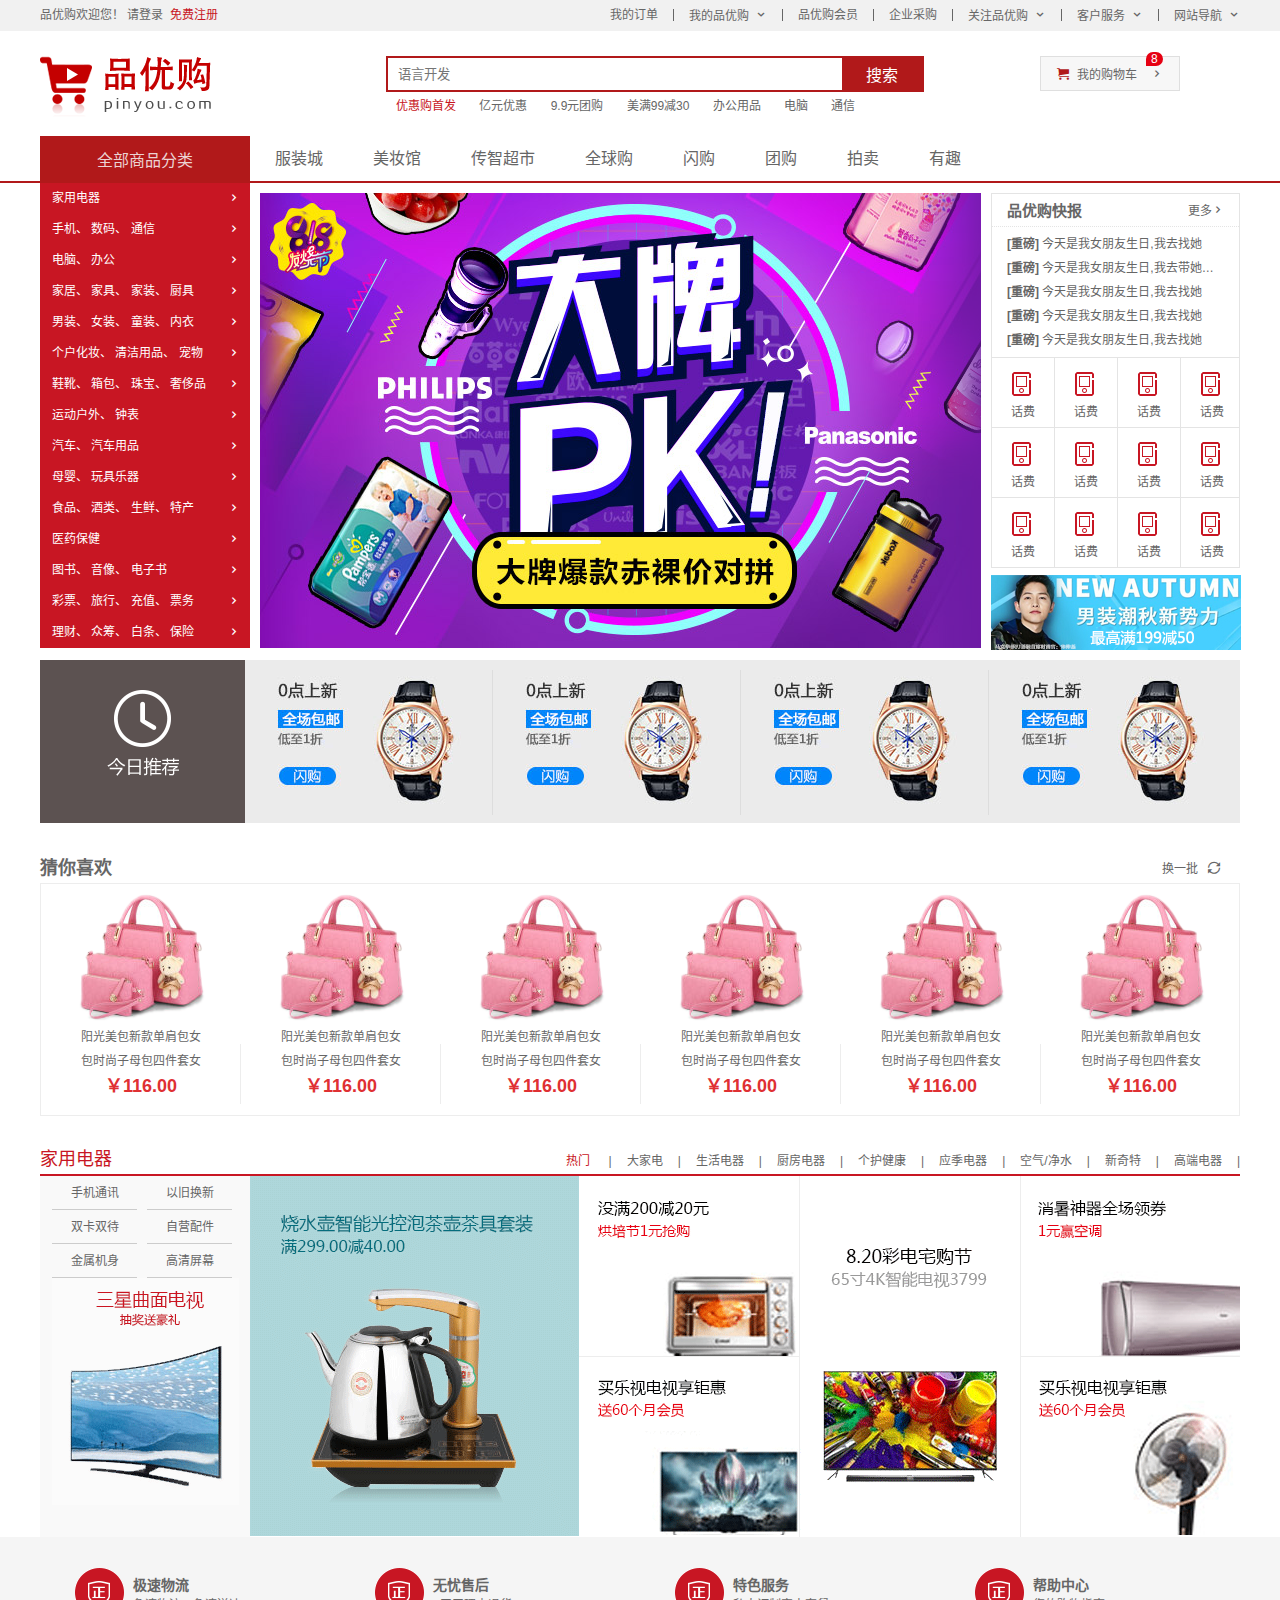
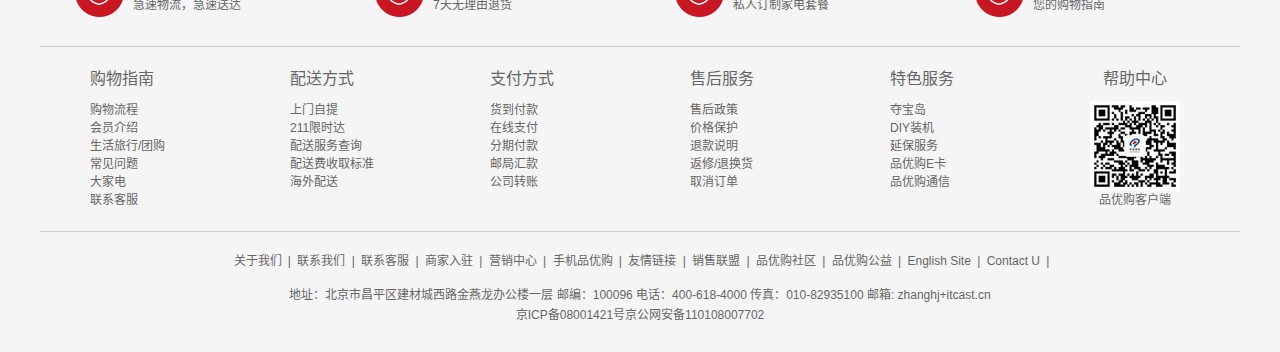
<file: index.html>
<!DOCTYPE html>
<html lang="zh-CN">
    <head>
        <meta charset="UTF-8" />
        <meta name="viewport" content="width=device-width, initial-scale=1.0" />
        <title>品优购-正品低价、品质保障、配送及时、轻松购物！</title>
        <meta
            name="description"
            content="品优购商城-专业的综合网上购物商城,销售家电、数码通讯、电脑、家居百货、服装服饰、母婴、图书、食品等数万个品牌优质商品.便捷、诚信的服务，为您提供愉悦的网上购物体验!"
        />
        <meta
            name="Keywords"
            content="网上购物,网上商城,手机,笔记本,电脑,MP3,CD,VCD,DV,相机,数码,配件,手表,存储卡,京东"
        />
        <link rel="shortcut icon" href="favicon.ico" />
        <link rel="stylesheet" href="css/base.css" />
        <link rel="stylesheet" href="css/common.css" />
        <link rel="stylesheet" href="css/index.css" />
    </head>
    <body>
        <!-- 快捷导航模块 start -->
        <section class="shortcut">
            <div class="w">
                <div class="fl">
                    <ul>
                        <li>品优购欢迎您！&nbsp;</li>
                        <li>
                            <a href="#">请登录&nbsp;</a>
                            <a href="register.html" class="style_red">免费注册</a>
                        </li>
                    </ul>
                </div>
                <div class="fr">
                    <ul>
                        <li>我的订单</li>
                        <li></li>
                        <li class="arrow-icon">我的品优购</li>
                        <li></li>
                        <li>品优购会员</li>
                        <li></li>
                        <li>企业采购</li>
                        <li></li>
                        <li class="arrow-icon">关注品优购</li>
                        <li></li>
                        <li class="arrow-icon">客户服务</li>
                        <li></li>
                        <li class="arrow-icon">网站导航</li>
                    </ul>
                </div>
            </div>
        </section>
        <!-- 快捷导航模块 end -->
        <!-- header头部模块  start -->
        <header class="header w">
            <div class="logo">
                <h1><a href="index.html" title="品优购商城">品优购商城</a></h1>
            </div>
            <div class="search">
                <input type="search" placeholder="语言开发" />
                <button>搜索</button>
            </div>
            <div class="hotwords">
                <a href="#" class="style_red">优惠购首发</a>
                <a href="#">亿元优惠</a>
                <a href="#">9.9元团购</a>
                <a href="#">美满99减30</a>
                <a href="#">办公用品</a>
                <a href="#">电脑</a>
                <a href="#">通信</a>
            </div>
            <div class="shopcar">
                我的购物车
                <i class="count">8</i>
            </div>
        </header>
        <!-- header头部模块  end -->
        <!-- nav导航模块 start -->
        <nav class="nav">
            <div class="w">
                <div class="dropdown">
                    <div class="dt">全部商品分类</div>
                    <div class="dd">
                        <ul>
                            <li><a href="#">家用电器</a></li>
                            <li>
                                <a href="list.html">手机、</a>
                                <a href="#">数码、</a>
                                <a href="#">通信</a>
                            </li>
                            <li>
                                <a href="#">电脑、</a>
                                <a href="#">办公</a>
                            </li>
                            <li>
                                <a href="#">家居、</a>
                                <a href="#">家具、</a>
                                <a href="#">家装、</a>
                                <a href="#">厨具</a>
                            </li>
                            <li>
                                <a href="#">男装、</a>
                                <a href="#">女装、</a>
                                <a href="#">童装、</a>
                                <a href="#">内衣</a>
                            </li>
                            <li>
                                <a href="#">个户化妆、</a>
                                <a href="#">清洁用品、</a>
                                <a href="#">宠物</a>
                            </li>
                            <li>
                                <a href="#">鞋靴、</a>
                                <a href="#">箱包、</a>
                                <a href="#">珠宝、</a>
                                <a href="#">奢侈品</a>
                            </li>
                            <li>
                                <a href="#">运动户外、</a>
                                <a href="#">钟表</a>
                            </li>
                            <li>
                                <a href="#">汽车、</a>
                                <a href="#">汽车用品</a>
                            </li>
                            <li>
                                <a href="#">母婴、</a>
                                <a href="#">玩具乐器</a>
                            </li>
                            <li>
                                <a href="#">食品、</a>
                                <a href="#">酒类、</a>
                                <a href="#">生鲜、</a>
                                <a href="#">特产</a>
                            </li>
                            <li>
                                <a href="#">医药保健</a>
                            </li>
                            <li>
                                <a href="#">图书、</a>
                                <a href="#">音像、</a>
                                <a href="#">电子书</a>
                            </li>
                            <li>
                                <a href="#">彩票、</a>
                                <a href="#">旅行、</a>
                                <a href="#">充值、</a>
                                <a href="#">票务</a>
                            </li>
                            <li>
                                <a href="#">理财、</a>
                                <a href="#">众筹、</a>
                                <a href="#">白条、</a>
                                <a href="#">保险</a>
                            </li>
                        </ul>
                    </div>
                </div>
                <div class="navitems">
                    <ul>
                        <li><a href="#">服装城</a></li>
                        <li><a href="#">美妆馆</a></li>
                        <li><a href="#">传智超市</a></li>
                        <li><a href="#">全球购</a></li>
                        <li><a href="#">闪购</a></li>
                        <li><a href="#">团购</a></li>
                        <li><a href="#">拍卖</a></li>
                        <li><a href="#">有趣</a></li>
                    </ul>
                </div>
            </div>
        </nav>
        <!-- nav导航模块 end -->
        <!-- 首页专有模块 start -->
        <div class="w">
            <div class="main">
                <div class="focus">
                    <ul>
                        <li>
                            <img src="upload/focus1.png" alt="" />
                        </li>
                    </ul>
                </div>
                <div class="newflash">
                    <div class="news">
                        <div class="news-hd">
                            <h5>品优购快报</h5>
                            <a href="#" class="more">更多</a>
                        </div>
                        <div class="news-bd">
                            <ul>
                                <li>
                                    <a href="#">
                                        <strong>[重磅]</strong>
                                        今天是我女朋友生日,我去找她
                                    </a>
                                </li>
                                <li>
                                    <a href="#">
                                        <strong>[重磅]</strong>
                                        今天是我女朋友生日,我去带她吃大餐，开心
                                    </a>
                                </li>
                                <li>
                                    <a href="#">
                                        <strong>[重磅]</strong>
                                        今天是我女朋友生日,我去找她
                                    </a>
                                </li>
                                <li>
                                    <a href="#">
                                        <strong>[重磅]</strong>
                                        今天是我女朋友生日,我去找她
                                    </a>
                                </li>
                                <li>
                                    <a href="#">
                                        <strong>[重磅]</strong>
                                        今天是我女朋友生日,我去找她
                                    </a>
                                </li>
                            </ul>
                        </div>
                    </div>
                    <div class="lifeservice">
                        <ul>
                            <li>
                                <i></i>
                                <p>话费</p>
                            </li>
                            <li>
                                <i></i>
                                <p>话费</p>
                            </li>
                            <li>
                                <i></i>
                                <p>话费</p>
                            </li>
                            <li>
                                <i></i>
                                <p>话费</p>
                            </li>
                            <li>
                                <i></i>
                                <p>话费</p>
                            </li>
                            <li>
                                <i></i>
                                <p>话费</p>
                            </li>
                            <li>
                                <i></i>
                                <p>话费</p>
                            </li>
                            <li>
                                <i></i>
                                <p>话费</p>
                            </li>
                            <li>
                                <i></i>
                                <p>话费</p>
                            </li>
                            <li>
                                <i></i>
                                <p>话费</p>
                            </li>
                            <li>
                                <i></i>
                                <p>话费</p>
                            </li>
                            <li>
                                <i></i>
                                <p>话费</p>
                            </li>
                        </ul>
                    </div>
                    <div class="bargain">
                        <img src="upload/bargain_03.png" alt="" />
                    </div>
                </div>
            </div>
        </div>
        <!-- 首页专有模块 end -->
        <!-- 推荐模块 start  -->
        <div class="recom w">
            <div class="recom_hd">
                <img src="images/recom.png" alt="" />
            </div>
            <div class="recom_bd">
                <ul>
                    <li><img src="upload/recom_03.jpg" alt="" /></li>
                    <li><img src="upload/recom_03.jpg" alt="" /></li>
                    <li><img src="upload/recom_03.jpg" alt="" /></li>
                    <li><img src="upload/recom_03.jpg" alt="" /></li>
                </ul>
            </div>
        </div>
        <!-- 推荐模块 end -->
        <!-- 猜你喜欢模块 start  -->
        <div class="like w">
            <div class="like_hd">
                <h5>猜你喜欢</h5>
                <a href="#">换一批</a>
            </div>

            <div class="like_bd">
                <ul>
                    <li>
                        <img src="images/bag.png" alt="" />
                        <p>
                            阳光美包新款单肩包女
                            <br />
                            包时尚子母包四件套女
                            <h3>￥116.00</h3>
                        </p>
                    </li>
                    <li>
                        <img src="images/bag.png" alt="" />
                        <p>
                            阳光美包新款单肩包女
                            <br />
                            包时尚子母包四件套女
                            <h3>￥116.00</h3>
                        </p>
                    </li>
                    <li>
                        <img src="images/bag.png" alt="" />
                        <p>
                            阳光美包新款单肩包女
                            <br />
                            包时尚子母包四件套女
                            <h3>￥116.00</h3>
                        </p>
                    </li>
                    <li>
                        <img src="images/bag.png" alt="" />
                        <p>
                            阳光美包新款单肩包女
                            <br />
                            包时尚子母包四件套女
                            <h3>￥116.00</h3>
                        </p>
                    </li>
                    <li>
                        <img src="images/bag.png" alt="" />
                        <p>
                            阳光美包新款单肩包女
                            <br />
                            包时尚子母包四件套女
                            <h3>￥116.00</h3>
                        </p>
                    </li>
                    <li>
                        <img src="images/bag.png" alt="" />
                        <p>
                            阳光美包新款单肩包女
                            <br />
                            包时尚子母包四件套女
                            <h3>￥116.00</h3>
                        </p>
                    </li>
                </ul>
            </div>
        </div>
        <!-- 猜你喜欢模块 end -->
        <!-- 楼层区域模块   start  -->
        <div class="floor">
            <div class="jiadian w">
                <div class="box_hd">
                    <h3>家用电器</h3>
                    <div class="tab_list">
                        <ul>
                            <li><a href="#" class="style_red">热门 </a>|</li>
                            <li><a href="#">大家电</a>|</li>
                            <li><a href="#">生活电器</a>|</li>
                            <li><a href="#">厨房电器</a>|</li>
                            <li><a href="#">个护健康</a>|</li>
                            <li><a href="#">应季电器</a>|</li>
                            <li><a href="#">空气/净水</a>|</li>
                            <li><a href="#">新奇特</a>|</li>
                            <li><a href="#">高端电器</a>|</li>

                        </ul>
                    </div>
                </div>
                <div class="box_bd">
                    <div class="tab_content">
                        <div class="tab_list_item">
                            <div class="col_210">
                                <ul>
                                    <li><a href="#">手机通讯</a></li>
                                    <li><a href="#">以旧换新</a></li>
                                    <li><a href="#">双卡双待</a></li>
                                    <li><a href="#">自营配件</a></li>
                                    <li><a href="#">金属机身</a></li>
                                    <li><a href="#">高清屏幕</a></li>
                                </ul>
                                <a href="#">
                                    <img src="upload/floor-1-1.png" alt="">
                                </a>
                            </div>
                            <div class="col_329">
                                <a href="#"><img src="upload/floor-1-b01.png" alt=""></a>
                            </div>
                            <div class="col_221">
                                <a href="#" class="bb"><img src="upload/floor-1-2.png" alt=""></a>
                                <a href="#"><img src="upload/floor-1-3.png" alt=""></a>
                            </div>
                            <div class="col_221">
                                <a href="#"><img src="upload/floor-1-4.png" alt=""></a>
                            </div>
                            <div class="col_219">
                                <a href="#" class="bb"><img src="upload/floor-1-5.png" alt=""></a>
                                <a href="#"><img src="upload/floor-1-6.png" alt=""></a>
                            </div>
                        </div>
                    </div>
                </div>
            </div>
        </div>
        <!-- 楼层区域模块 end -->
        <!-- 底部模块  start-->
        <footer class="footer">
            <div class="w">
                <div class="mod_service">
                    <ul>
                        <li>
                            <h5></h5>
                            <div class="service_txt">
                                <h4>极速物流</h4>
                                <p>急速物流，急速送达</p>
                            </div>
                        </li>
                        <li>
                            <h5></h5>
                            <div class="service_txt">
                                <h4>无忧售后</h4>
                                <p>7天无理由退货</p>
                            </div>
                        </li>
                        <li>
                            <h5></h5>
                            <div class="service_txt">
                                <h4>特色服务</h4>
                                <p>私人订制家电套餐</p>
                            </div>
                        </li>
                        <li>
                            <h5></h5>
                            <div class="service_txt">
                                <h4>帮助中心</h4>
                                <p>您的购物指南</p>
                            </div>
                        </li>
                    </ul>
                </div>
                <div class="mod_help">
                    <dl>
                        <dt>购物指南</dt>
                        <dd><a href="#">购物流程</a></dd>
                        <dd><a href="#">会员介绍</a></dd>
                        <dd><a href="#">生活旅行/团购</a></dd>
                        <dd><a href="#">常见问题</a></dd>
                        <dd><a href="#">大家电</a></dd>
                        <dd><a href="#">联系客服</a></dd>
                    </dl>
                    <dl>
                        <dt>配送方式</dt>
                        <dd><a href="#">上门自提</a></dd>
                        <dd><a href="#">211限时达</a></dd>
                        <dd><a href="#">配送服务查询</a></dd>
                        <dd><a href="#">配送费收取标准</a></dd>
                        <dd><a href="#">海外配送</a></dd>
                    </dl>
                    <dl>
                        <dt>支付方式</dt>
                        <dd><a href="#">货到付款</a></dd>
                        <dd><a href="#">在线支付</a></dd>
                        <dd><a href="#">分期付款</a></dd>
                        <dd><a href="#">邮局汇款</a></dd>
                        <dd><a href="#">公司转账</a></dd>
                    </dl>
                    <dl>
                        <dt>售后服务</dt>
                        <dd><a href="#">售后政策</a></dd>
                        <dd><a href="#">价格保护</a></dd>
                        <dd><a href="#">退款说明</a></dd>
                        <dd><a href="#">返修/退换货</a></dd>
                        <dd><a href="#">取消订单</a></dd>
                    </dl>
                    <dl>
                        <dt>特色服务</dt>
                        <dd><a href="#">夺宝岛</a></dd>
                        <dd><a href="#">DIY装机</a></dd>
                        <dd><a href="#">延保服务</a></dd>
                        <dd><a href="#">品优购E卡</a></dd>
                        <dd><a href="#">品优购通信</a></dd>
                    </dl>
                    <dl>
                        <dt>帮助中心</dt>
                        <dd>
                            <img src="images/wx_cz.jpg" alt="" />
                            品优购客户端
                        </dd>
                    </dl>
                </div>
                <div class="mod_copyright">
                    <div class="links">
                        <a href="#">关于我们</a>
                        |
                        <a href="#">联系我们</a>
                        |
                        <a href="#">联系客服</a>
                        |
                        <a href="#">商家入驻</a>
                        |
                        <a href="#">营销中心</a>
                        |
                        <a href="#">手机品优购</a>
                        |
                        <a href="#">友情链接</a>
                        |
                        <a href="#">销售联盟</a>
                        |
                        <a href="#">品优购社区</a>
                        |
                        <a href="#">品优购公益</a>
                        |
                        <a href="#">English Site</a>
                        |
                        <a href="#">Contact U</a>
                        |
                    </div>
                    <div class="copyright">
                        地址：北京市昌平区建材城西路金燕龙办公楼一层 邮编：100096 电话：400-618-4000
                        传真：010-82935100 邮箱: zhanghj+itcast.cn
                        <br />
                        京ICP备08001421号京公网安备110108007702
                    </div>
                </div>
            </div>
        </footer>
        <!-- 底部模块 end -->
    </body>
</html>
</file>
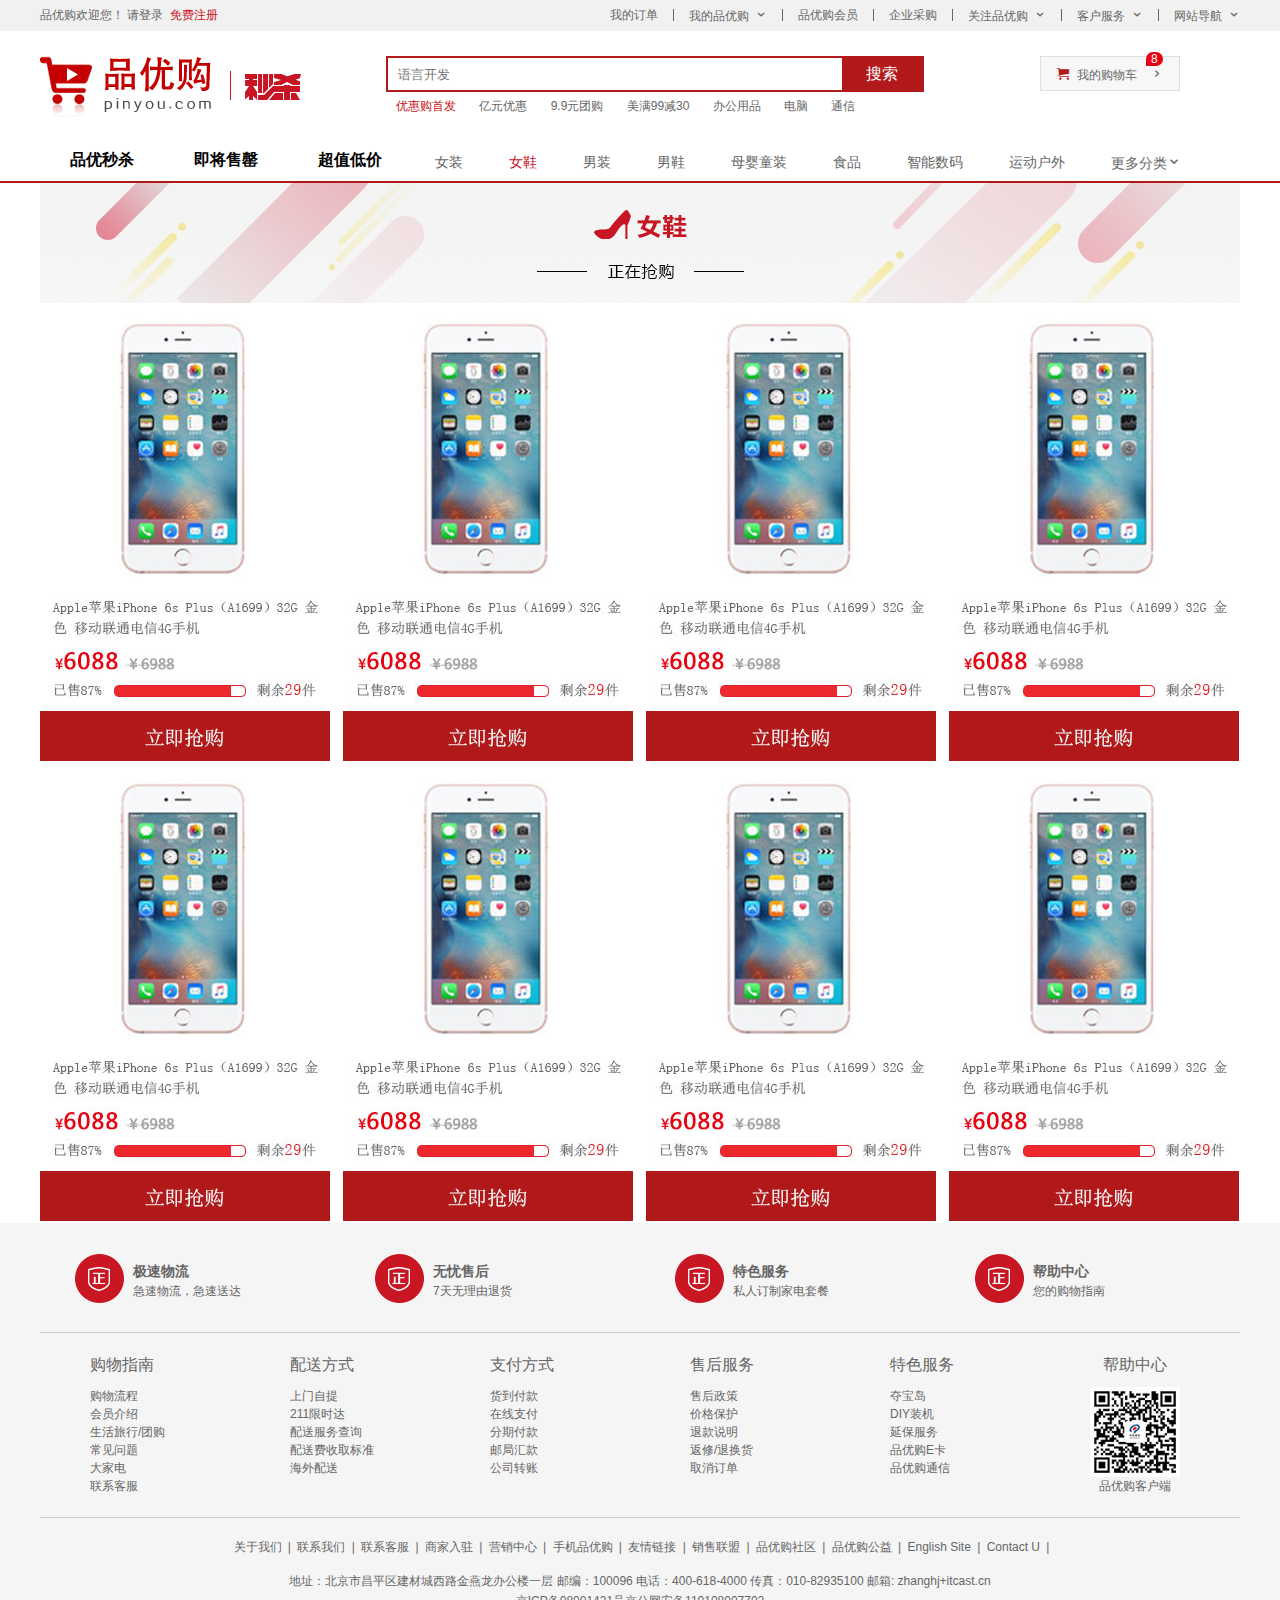
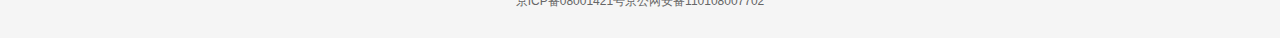
<file: list.html>
<!DOCTYPE html>
<html lang="en">
    <head>
        <meta charset="UTF-8" />
        <meta name="viewport" content="width=device-width, initial-scale=1.0" />
        <title>列表页-正品低价、品质保障、配送及时、轻松购物！</title>
        <meta
            name="description"
            content="品优购商城-专业的综合网上购物商城,销售家电、数码通讯、电脑、家居百货、服装服饰、母婴、图书、食品等数万个品牌优质商品.便捷、诚信的服务，为您提供愉悦的网上购物体验!"
        />
        <meta
            name="Keywords"
            content="网上购物,网上商城,手机,笔记本,电脑,MP3,CD,VCD,DV,相机,数码,配件,手表,存储卡,京东"
        />
        <link rel="shortcut icon" href="favicon.ico" />
        <link rel="stylesheet" href="css/base.css" />
        <link rel="stylesheet" href="css/common.css" />
        <link rel="stylesheet" href="css/list.css" />
    </head>
    <body>
        <section class="shortcut">
            <div class="w">
                <div class="fl">
                    <ul>
                        <li>品优购欢迎您！&nbsp;</li>
                        <li>
                            <a href="#">请登录&nbsp;</a>
                            <a href="#" class="style_red">免费注册</a>
                        </li>
                    </ul>
                </div>
                <div class="fr">
                    <ul>
                        <li>我的订单</li>
                        <li></li>
                        <li class="arrow-icon">我的品优购</li>
                        <li></li>
                        <li>品优购会员</li>
                        <li></li>
                        <li>企业采购</li>
                        <li></li>
                        <li class="arrow-icon">关注品优购</li>
                        <li></li>
                        <li class="arrow-icon">客户服务</li>
                        <li></li>
                        <li class="arrow-icon">网站导航</li>
                    </ul>
                </div>
            </div>
        </section>
        <!-- 快捷导航模块 end -->
        <!-- header头部模块  start -->
        <header class="header w">
            <div class="logo">
                <h1><a href="index.html" title="品优购商城">品优购商城</a></h1>
            </div>
            <div class="sk">
                <img src="images/sk.png" alt="" />
            </div>
            <div class="search">
                <input type="search" placeholder="语言开发" />
                <button>搜索</button>
            </div>
            <div class="hotwords">
                <a href="#" class="style_red">优惠购首发</a>
                <a href="#">亿元优惠</a>
                <a href="#">9.9元团购</a>
                <a href="#">美满99减30</a>
                <a href="#">办公用品</a>
                <a href="#">电脑</a>
                <a href="#">通信</a>
            </div>
            <div class="shopcar">
                我的购物车
                <i class="count">8</i>
            </div>
        </header>
        <!-- header头部模块  end -->
        <!-- nav导航模块 start -->
        <nav class="nav">
            <div class="w">
                <div class="sk_list">
                    <ul>
                        <li><a href="#">品优秒杀</a></li>
                        <li><a href="#">即将售罄</a></li>
                        <li><a href="#">超值低价</a></li>
                    </ul>
                </div>
                <div class="sk_con">
                    <ul>
                        <li><a href="#">女装</a></li>
                        <li><a href="#" class="style_red">女鞋</a></li>
                        <li><a href="#">男装</a></li>
                        <li><a href="#">男鞋</a></li>
                        <li><a href="#">母婴童装</a></li>
                        <li><a href="#">食品</a></li>
                        <li><a href="#">智能数码</a></li>
                        <li><a href="#">运动户外</a></li>
                        <li><a href="#">更多分类</a></li>
                    </ul>
                </div>
            </div>
        </nav>
        <!-- 列表主体模块 start  -->
        <div class="sk_container w">
            <div class="sk_hd">
                <img src="upload/bg_03.png" alt="" />
            </div>
            <div class="sk_bd">
                <ul class="clearfix">
                    <li><img src="upload/list.jpg" alt="" /></li>
                    <li><img src="upload/list.jpg" alt="" /></li>
                    <li><img src="upload/list.jpg" alt="" /></li>
                    <li><img src="upload/list.jpg" alt="" /></li>
                    <li><img src="upload/list.jpg" alt="" /></li>
                    <li><img src="upload/list.jpg" alt="" /></li>
                    <li><img src="upload/list.jpg" alt="" /></li>
                    <li><img src="upload/list.jpg" alt="" /></li>
                </ul>
            </div>
        </div>
        <!-- 列表主体模块 end -->

        <footer class="footer">
            <div class="w">
                <div class="mod_service">
                    <ul>
                        <li>
                            <h5></h5>
                            <div class="service_txt">
                                <h4>极速物流</h4>
                                <p>急速物流，急速送达</p>
                            </div>
                        </li>
                        <li>
                            <h5></h5>
                            <div class="service_txt">
                                <h4>无忧售后</h4>
                                <p>7天无理由退货</p>
                            </div>
                        </li>
                        <li>
                            <h5></h5>
                            <div class="service_txt">
                                <h4>特色服务</h4>
                                <p>私人订制家电套餐</p>
                            </div>
                        </li>
                        <li>
                            <h5></h5>
                            <div class="service_txt">
                                <h4>帮助中心</h4>
                                <p>您的购物指南</p>
                            </div>
                        </li>
                    </ul>
                </div>
                <div class="mod_help">
                    <dl>
                        <dt>购物指南</dt>
                        <dd><a href="#">购物流程</a></dd>
                        <dd><a href="#">会员介绍</a></dd>
                        <dd><a href="#">生活旅行/团购</a></dd>
                        <dd><a href="#">常见问题</a></dd>
                        <dd><a href="#">大家电</a></dd>
                        <dd><a href="#">联系客服</a></dd>
                    </dl>
                    <dl>
                        <dt>配送方式</dt>
                        <dd><a href="#">上门自提</a></dd>
                        <dd><a href="#">211限时达</a></dd>
                        <dd><a href="#">配送服务查询</a></dd>
                        <dd><a href="#">配送费收取标准</a></dd>
                        <dd><a href="#">海外配送</a></dd>
                    </dl>
                    <dl>
                        <dt>支付方式</dt>
                        <dd><a href="#">货到付款</a></dd>
                        <dd><a href="#">在线支付</a></dd>
                        <dd><a href="#">分期付款</a></dd>
                        <dd><a href="#">邮局汇款</a></dd>
                        <dd><a href="#">公司转账</a></dd>
                    </dl>
                    <dl>
                        <dt>售后服务</dt>
                        <dd><a href="#">售后政策</a></dd>
                        <dd><a href="#">价格保护</a></dd>
                        <dd><a href="#">退款说明</a></dd>
                        <dd><a href="#">返修/退换货</a></dd>
                        <dd><a href="#">取消订单</a></dd>
                    </dl>
                    <dl>
                        <dt>特色服务</dt>
                        <dd><a href="#">夺宝岛</a></dd>
                        <dd><a href="#">DIY装机</a></dd>
                        <dd><a href="#">延保服务</a></dd>
                        <dd><a href="#">品优购E卡</a></dd>
                        <dd><a href="#">品优购通信</a></dd>
                    </dl>
                    <dl>
                        <dt>帮助中心</dt>
                        <dd>
                            <img src="images/wx_cz.jpg" alt="" />
                            品优购客户端
                        </dd>
                    </dl>
                </div>
                <div class="mod_copyright">
                    <div class="links">
                        <a href="#">关于我们</a>
                        |
                        <a href="#">联系我们</a>
                        |
                        <a href="#">联系客服</a>
                        |
                        <a href="#">商家入驻</a>
                        |
                        <a href="#">营销中心</a>
                        |
                        <a href="#">手机品优购</a>
                        |
                        <a href="#">友情链接</a>
                        |
                        <a href="#">销售联盟</a>
                        |
                        <a href="#">品优购社区</a>
                        |
                        <a href="#">品优购公益</a>
                        |
                        <a href="#">English Site</a>
                        |
                        <a href="#">Contact U</a>
                        |
                    </div>
                    <div class="copyright">
                        地址：北京市昌平区建材城西路金燕龙办公楼一层 邮编：100096 电话：400-618-4000
                        传真：010-82935100 邮箱: zhanghj+itcast.cn
                        <br />
                        京ICP备08001421号京公网安备110108007702
                    </div>
                </div>
            </div>
        </footer>
    </body>
</html>
</file>
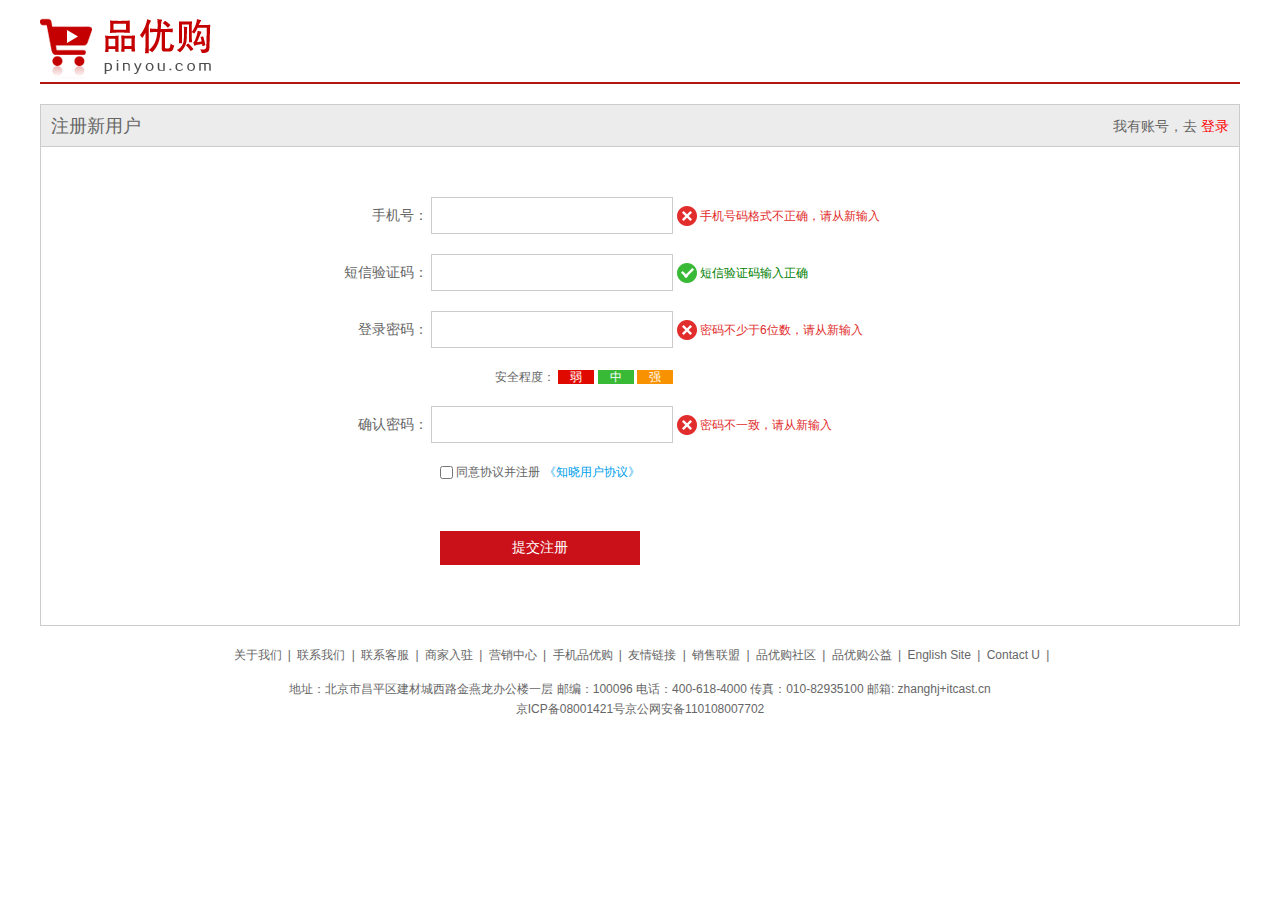
<file: register.html>
<!DOCTYPE html>
<html lang="en">
    <head>
        <meta charset="UTF-8" />
        <meta name="viewport" content="width=device-width, initial-scale=1.0" />
        <title>个人注册</title>
        <link rel="shortcut icon" href="favicon.ico" />
        <link rel="stylesheet" href="css/base.css" />
        <link rel="stylesheet" href="css/register.css" />
    </head>
    <body>
        <div class="register w">
            <header>
                <div class="logo">
                    <a href="index.html"><img src="images/logo.png" alt="" /></a>
                </div>
            </header>
            <div class="registerarea">
                <h3>
                    注册新用户
                    <div class="login">
                        我有账号，去
                        <a href="#">登录</a>
                    </div>
                </h3>
                <div class="reg_form">
                    <ul>
                        <li>
                            <label for="">手机号：</label>
                            <input type="text" class="inp" />
                            <span class="error">
                                <i class="error_icon"></i>
                                手机号码格式不正确，请从新输入
                            </span>
                        </li>
                        <li>
                            <label for="">短信验证码：</label>
                            <input type="text" class="inp" />
                            <span class="success">
                                <i class="success_icon"></i>
                                短信验证码输入正确
                            </span>
                        </li>
                        <li>
                            <label for="">登录密码：</label>
                            <input type="password" class="inp" />
                            <span class="error">
                                <i class="error_icon"></i>
                                密码不少于6位数，请从新输入
                            </span>
                        </li>
                        <li class="safe">
                            安全程度：
                            <em style="background-color: #e00900">弱</em>
                            <em style="background-color: #39ba36">中</em>
                            <em style="background-color: #f99200">强</em>
                        </li>
                        <li>
                            <label for="">确认密码：</label>
                            <input type="password" class="inp" />
                            <span class="error">
                                <i class="error_icon"></i>
                                密码不一致，请从新输入
                            </span>
                        </li>
                        <li class="agree">
                            <input type="checkbox" />
                            同意协议并注册
                            <a href="#">《知晓用户协议》</a>
                        </li>
                        <li>
                            <input type="submit" value="提交注册" class="btn" />
                        </li>
                    </ul>
                </div>
            </div>
            <footer>
                <div class="mod_copyright">
                    <div class="links">
                        <a href="#">关于我们</a>
                        |
                        <a href="#">联系我们</a>
                        |
                        <a href="#">联系客服</a>
                        |
                        <a href="#">商家入驻</a>
                        |
                        <a href="#">营销中心</a>
                        |
                        <a href="#">手机品优购</a>
                        |
                        <a href="#">友情链接</a>
                        |
                        <a href="#">销售联盟</a>
                        |
                        <a href="#">品优购社区</a>
                        |
                        <a href="#">品优购公益</a>
                        |
                        <a href="#">English Site</a>
                        |
                        <a href="#">Contact U</a>
                        |
                    </div>
                    <div class="copyright">
                        地址：北京市昌平区建材城西路金燕龙办公楼一层 邮编：100096 电话：400-618-4000
                        传真：010-82935100 邮箱: zhanghj+itcast.cn
                        <br />
                        京ICP备08001421号京公网安备110108007702
                    </div>
                </div>
            </footer>
        </div>
    </body>
</html>
</file>
<file: css/base.css>
* {
    margin: 0;
    padding: 0;
    box-sizing: border-box;
}
em,
i {
    font-style: normal;
}
li {
    list-style: none;
}
img {
    border: 0;
    vertical-align: middle;
}
button {
    cursor: pointer;
}
a {
    color: #666;
    text-decoration: none;
}
a:hover {
    color: #c81623;
}
button,
input {
    font-family: Microsoft YaHei, Heiti SC, tahoma, arial, Hiragino Sans GB, '\5B8B\4F53',
        sans-serif;
    border: 0;
    outline: none;
}
body {
    -webkit-font-smoothing: antialiased;
    background-color: #fff;
    font: 12px/1.5 Microsoft YaHei, Heiti SC, tahoma, arial, Hiragino Sans GB, '\5B8B\4F53',
        sans-serif;
    color: #666;
}
.hide,
.none {
    display: none;
}
.clearfix:after {
    visibility: hidden;
    clear: both;
    display: block;
    content: '.';
    height: 0;
}
.clearfix {
    *zoom: 1;
}
</file>
<file: css/common.css>
@font-face {
    font-family: 'icomoon';
    src: url('../fonts/icomoon.eot?tomleg');
    src: url('../fonts/icomoon.eot?tomleg#iefix') format('embedded-opentype'),
        url('../fonts/icomoon.ttf?tomleg') format('truetype'),
        url('../fonts/icomoon.woff?tomleg') format('woff'),
        url('../fonts/icomoon.svg?tomleg#icomoon') format('svg');
    font-weight: normal;
    font-style: normal;
    font-display: block;
}

.w {
    width: 1200px;
    margin: 0 auto;
}
.fl {
    float: left;
}
.fr {
    float: right;
}
.style_red {
    color: #c81623;
}
/* 快捷导航模块 */
.shortcut {
    height: 31px;
    line-height: 31px;
    background-color: #f1f1f1;
}
.shortcut ul li {
    float: left;
}
.shortcut .fr ul li:nth-child(even) {
    width: 1px;
    height: 12px;
    background-color: #666;
    margin: 9px 15px 0;
}
.arrow-icon::after {
    content: '\e91e';
    font-family: 'icomoon';
    margin-left: 6px;
}
/* header头部制作 */
.header {
    position: relative;
    height: 105px;
}
.logo {
    position: absolute;
    top: 25px;
    width: 171px;
    height: 61px;
}
.logo a {
    display: block;
    width: 171px;
    height: 61px;
    background: url(../images/logo.png) no-repeat;
    /* font-size: 0; */
    text-indent: -120px;
    overflow: hidden;
}
.search {
    position: absolute;
    left: 346px;
    top: 25px;
    width: 538px;
    height: 36px;
    border: 2px solid #b1191a;
    /* line-height: 36px; */
}
.search input {
    float: left;
    width: 454px;
    height: 32px;
    padding-left: 10px;
}
.search button {
    float: left;
    width: 80px;
    height: 32px;
    background-color: #b1191a;
    font-size: 16px;
    color: #fff;
}
.hotwords {
    position: absolute;
    top: 66px;
    left: 346px;
}
.hotwords a {
    margin: 0 10px;
}
.shopcar {
    position: absolute;
    right: 60px;
    top: 25px;
    width: 140px;
    height: 35px;
    border: 1px solid #dfdfdf;
    background-color: #f7f7f7;
    line-height: 35px;
    text-align: center;
}
.shopcar::before {
    content: '\e93a';
    font-family: 'icomoon';
    margin-right: 5px;
    color: #b1191a;
}
.shopcar::after {
    content: '\e920';
    font-family: 'icomoon';
    margin-left: 10px;
}
.count {
    position: absolute;
    top: -5px;
    left: 105px;
    line-height: 14px;
    height: 14px;
    padding: 0 5px;
    color: #fff;
    background-color: #e60012;
    border-radius: 7px 7px 7px 0;
}
.nav {
    height: 47px;
    border-bottom: 2px solid #b1191a;
}
.dropdown {
    float: left;
    width: 210px;
    height: 45px;
    background-color: #b1191a;
}
.dropdown .dt {
    width: 100%;
    height: 100%;
    line-height: 45px;
    text-align: center;
    font-size: 16px;
    color: #ecd3d3;
    margin-top: 2px;
}
.dropdown .dd {
    width: 210px;
    height: 465px;
    background-color: #c81623;
}
.dropdown .dd ul li {
    position: relative;
    height: 31px;
    line-height: 31px;
    margin-left: 2px;
    padding-left: 10px;
}
.dropdown .dd ul li::after {
    position: absolute;

    right: 10px;
    color: #fff;
    content: '\e920';
    font-family: 'icomoon';
    font-style: 14px;
}
.dropdown .dd ul li:hover {
    background-color: #fff;
    color: red;
}
.dropdown .dd ul li:hover a {
    color: #c81623;
}
.dropdown .dd ul li a {
    font-style: 16px;
    color: #fff;
}
.navitems {
    float: left;
}
.navitems ul li {
    float: left;
}
.navitems ul li a {
    display: block;
    height: 45px;
    line-height: 45px;
    font-size: 16px;
    padding: 0 25px;
}
.footer {
    height: 415px;
    background-color: #f5f5f5;
    padding-top: 30px;
}
.mod_service {
    height: 80px;
    border-bottom: 1px solid #ccc;
}
.mod_service ul li {
    float: left;
    width: 300px;
    height: 50px;

    padding-left: 35px;
}
.mod_service ul li h5 {
    float: left;
    width: 50px;
    height: 50px;
    background: url(../images/icons.png) no-repeat -253px -2px;
    margin-right: 8px;
}

.service_txt h4 {
    font-size: 14px;
    padding-top: 8px;
}
.service_txt p {
    font-size: 12px;
}
.mod_help {
    height: 185px;
    border-bottom: 1px solid #ccc;
    padding-top: 20px;
    padding-left: 50px;
}
.mod_help dl {
    float: left;
    width: 200px;
    height: 166px;
}
.mod_help dl:last-child {
    width: 90px;
    text-align: center;
}
.mod_help dl dt {
    font-size: 16px;
    margin-bottom: 10px;
}
.mod_copyright {
    text-align: center;
    padding-top: 20px;
}
.links {
    margin-bottom: 15px;
}
.links a {
    margin: 0 3px;
}
.copyright {
    line-height: 20px;
}
</file>
<file: css/index.css>
.main {
    width: 980px;
    height: 455px;
    margin-left: 220px;
    margin-top: 10px;
}
.focus {
    float: left;
    width: 721px;
    height: 455px;
    background-color: purple;
}
.newflash {
    float: right;
    width: 249px;
    height: 455px;
}
.news {
    height: 165px;
    border: 1px solid #e4e4e4;
}
.news-hd {
    height: 33px;
    line-height: 33px;
    border-bottom: 1px dotted #e4e4e4;
    padding: 0 15px;
}
.news-hd h5 {
    float: left;
    font-size: 15px;
}
.news-hd .more {
    float: right;
}
.news-hd .more::after {
    content: '\e920';
    font-family: 'icomoon';
}
.news-bd {
    padding: 5px 15px 0;
}
.news-bd ul li {
    height: 24px;
    line-height: 24px;
    overflow: hidden;
    white-space: nowrap;
    text-overflow: ellipsis;
}
.lifeservice {
    height: 210px;
    border: 1px solid #e4e4e4;
    border-top: 0;
    overflow: hidden;
}
.lifeservice ul {
    width: 252px;
}
.lifeservice ul li {
    float: left;
    width: 63px;
    height: 70px;
    border-right: 1px solid #e4e4e4;
    border-bottom: 1px solid #e4e4e4;
    text-align: center;
}
.lifeservice ul li i {
    display: inline-block;
    width: 24px;
    height: 28px;
    background: url(../images/icons.png) no-repeat -18px -14px;
    margin-top: 12px;
}
.bargain {
    margin-top: 5px;
}
/* 推荐模块 */
.recom {
    height: 163px;
    background-color: #ebebeb;
    margin-top: 12px;
}
.recom_hd {
    float: left;
    height: 163px;
    width: 205px;
    background-color: #5c5251;
    text-align: center;
    padding: 30px;
}
.recom_bd {
    float: left;
}
.recom_bd ul li {
    position: relative;
    float: left;
}
.recom_bd ul li img {
    width: 248px;
    height: 163px;
}
.recom_bd ul li:nth-child(-n + 3):after {
    position: absolute;
    content: '';
    right: 0;
    top: 10px;
    width: 1px;
    height: 145px;
    background-color: #ddd;
}
.like {
    height: 263px;
    margin-top: 30px;
}
.like_hd {
    height: 30px;
    padding-bottom: 8px;
    line-height: 30px;
}
.like_hd h5 {
    float: left;
    font-size: 18px;
}
.like_hd a {
    float: right;
    font-size: 12px;
}
.like_hd a::after {
    content: '\ea2e';
    font-family: 'icomoon';
    margin: 0 20px 0 10px;
}
.like_bd {
    height: 233px;
    border: 1px solid #ededed;
}
.like_bd ul {
    width: 1200px;
}
.like_bd ul li {
    position: relative;
    float: left;
    width: 200px;
    text-align: center;
}
.like_bd ul li:nth-child(-n + 5):after {
    content: '';
    position: absolute;
    top: 160px;
    right: 0;
    width: 1px;
    height: 60px;
    background-color: #ededed;
}
.like_bd ul li p {
    line-height: 24px;
}
.like_bd ul li h3 {
    font-size: 18px;
    color: #df3033;
}
/* 家电模块 */
.floor .w {
    margin-top: 30px;
}
.box_hd {
    height: 30px;
    border-bottom: 2px solid #c81623;
}
.box_hd h3 {
    float: left;
    font-size: 18px;
    color: #c81623;
    font-weight: 400;
}
.tab_list {
    float: right;
    line-height: 30px;
}
.tab_list ul li {
    float: left;
}
.tab_list ul li a {
    margin: 0 15px;
}

.box_bd {
    height: 361px;
}
.tab_list_item > div {
    float: left;
    height: 361px;
}
.col_210 {
    width: 210px;
    background-color: #f9f9f9;
    text-align: center;
}
.col_210 ul {
    margin-left: 12px;
}
.col_210 ul li {
    margin-right: 10px;
    float: left;
    width: 85px;
    height: 34px;
    border-bottom: 1px solid #ccc;
    line-height: 34px;
    text-align: center;
}
.col_329 {
    width: 329px;
}
.col_221 {
    width: 221px;
    border-right: 1px solid #ededed;
}
.col_219 {
    width: 219px;
}
.bb {
    display: block;
    border-bottom: 1px solid #ededed;
}
</file>
<file: css/list.css>
.nav {
    overflow: hidden;
}
.sk {
    position: absolute;
    left: 190px;
    top: 40px;
    border-left: 1px solid #c81623;
    padding: 3px 0 0 14px;
}
.sk_list {
    float: left;
}
.sk_list ul li {
    float: left;
}
.sk_list ul li a {
    display: block;
    line-height: 47px;
    font-size: 16px;
    font-weight: 700;
    padding: 0 30px;
    color: #000;
}
.sk_con {
    float: left;
}
.sk_con ul li {
    float: left;
}
.sk_con ul li a {
    display: block;
    line-height: 52px;
    font-size: 14px;
    padding: 0 23px;
}
.sk_con ul li:last-child a::after {
    content: '\e91e';
    font-family: 'icomoon';
}
.sk_bd ul li {
    overflow: hidden;
    float: left;
    margin-right: 13px;
    width: 290px;
    height: 460px;
}
.sk_bd ul li:nth-child(4n) {
    margin: 0;
}
.sk_bd ul li:hover {
    border: 1px solid #c81623;
}
</file>
<file: css/register.css>
.w {
    width: 1200px;
    margin: 0 auto;
}
header {
    height: 84px;
    border-bottom: 2px solid #b31610;
}
.logo {
    padding-top: 18px;
}
.registerarea {
    height: 522px;
    border: 1px solid #ccc;
    margin-top: 20px;
}
.registerarea h3 {
    line-height: 42px;
    height: 42px;
    padding: 0 10px;
    border-bottom: 1px solid #ccc;
    background-color: #ececec;
    font-size: 18px;
    font-weight: 400;
}
.login {
    float: right;
    font-size: 14px;
}
.login a {
    color: red;
}
.reg_form {
    width: 600px;

    margin: 50px auto 0;
}
.reg_form ul li {
    margin-bottom: 20px;
}
.reg_form ul li label {
    display: inline-block;
    width: 88px;
    text-align: right;
    font-size: 14px;
}
.reg_form ul li .inp {
    width: 242px;
    height: 37px;
    border: 1px solid #ccc;
}
.error {
    color: #e12d2c;
    font-size: 12px;
}
.error_icon,
.success_icon {
    display: inline-block;
    vertical-align: middle;
    width: 20px;
    height: 20px;
    background: url(../images/error.png) no-repeat;
    margin-top: -2px;
}
.success {
    color: green;
}
.success_icon {
    background: url(../images/success.png) no-repeat;
}
.safe {
    padding-left: 155px;
}
.safe em {
    padding: 0 12px;
    color: #fff;
}
.agree {
    padding-left: 100px;
}
.agree input {
    vertical-align: middle;
}
.agree a {
    color: #01a0e9;
}

.btn {
    width: 200px;
    height: 34px;
    background-color: #ca111a;
    font-size: 14px;
    color: #fff;
    margin: 30px 0 0 100px;
}
.mod_copyright {
    text-align: center;
    padding-top: 20px;
}
.links {
    margin-bottom: 15px;
}
.links a {
    margin: 0 3px;
}
.copyright {
    line-height: 20px;
}
</file>
